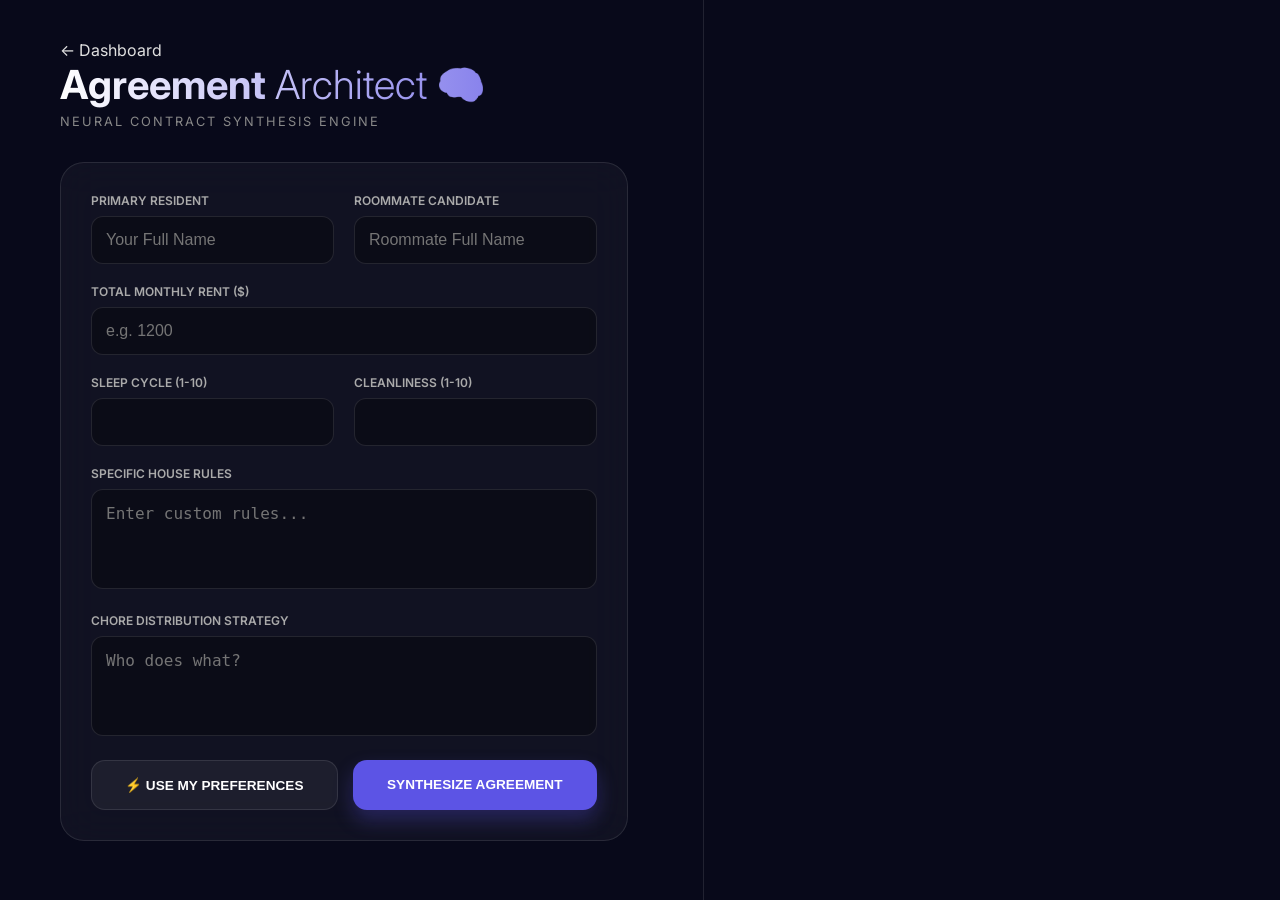
<file: frontend/public/agreement.html>
<!DOCTYPE html>
<html lang="en">
<head>
    <meta charset="UTF-8">
    <meta name="viewport" content="width=device-width, initial-scale=1.0">
    <title>Agreement Architect | StayMatch</title>
    <link rel="stylesheet" href="agreement.css">
</head>
<body>

    <div class="left-pane">
        <header class="header-section">
            <div class="back-link" onclick="window.location.href='dashboard.html'">← Dashboard</div>
            <h1>Agreement <span>Architect</span> 🧠</h1>
            <p class="subtitle">Neural Contract Synthesis Engine</p>
        </header>

        <div class="scroll-content">
            <div class="transparent-block">
                <div class="form-grid">
                    <div class="input-group">
                        <label>Primary Resident</label>
                        <input id="name1" placeholder="Your Full Name">
                    </div>
                    <div class="input-group">
                        <label>Roommate Candidate</label>
                        <input id="name2" placeholder="Roommate Full Name">
                    </div>
                    <div class="input-group full-width">
                        <label>Total Monthly Rent ($)</label>
                        <input id="rent" type="number" placeholder="e.g. 1200">
                    </div>

                    <div class="input-group">
                        <label>Sleep Cycle (1-10)</label>
                        <input id="sleep" type="number" min="1" max="10">
                    </div>
                    <div class="input-group">
                        <label>Cleanliness (1-10)</label>
                        <input id="clean" type="number" min="1" max="10">
                    </div>
                    
                    <div class="input-group full-width">
                        <label>Specific House Rules</label>
                        <textarea id="rules" placeholder="Enter custom rules..."></textarea>
                    </div>
                    <div class="input-group full-width">
                        <label>Chore Distribution Strategy</label>
                        <textarea id="chores" placeholder="Who does what?"></textarea>
                    </div>
                </div>

                <div class="action-buttons">
                    <button onclick="prefillData()" class="secondary-btn">⚡ Use My Preferences</button>
                    <button class="generate-btn" onclick="generateAgreement()">Synthesize Agreement</button>
                </div>
            </div>

            <div class="card glass-panel">
            <h3>AGREEMENT STRENGTH</h3>
            <div id="strengthText" style="margin-bottom: 10px; font-weight: 600;">Waiting for synthesis...</div>
            
            <div style="background: rgba(255,255,255,0.1); height: 8px; border-radius: 4px; overflow: hidden;">
                <div id="strengthFill" style="width: 0%; height: 100%; transition: 1s ease-in-out; background: #6366f1;"></div>
            </div>

            <button id="fixBtn" onclick="fixAgreementIssues()" style="display: none; margin-top: 15px;" class="small-btn">
                ✨ Auto-Fix Conflicts
            </button>
        </div>

            <div class="output-section">
                <div class="terminal-header">
                    <span class="dot red"></span><span class="dot yellow"></span><span class="dot green"></span>
                    <span class="terminal-title">Generated_Agreement.log</span>
                </div>
                <pre id="output">> Ready for neural data injection...</pre>
            </div>

            <div class="input-group">
            <label>Noise Tolerance (1-10)</label>
            <input id="noise" type="number" min="1" max="10" placeholder="5">
        </div>

            <button onclick="downloadAgreement()" class="download-btn">
                <span>📥</span> Download Signed PDF (.txt)
            </button>
            
            <div style="height: 60px;"></div> </div>
    </div>

    <div class="right-pane"></div>

    <script src="agreement.js"></script>
</body>
</html>
</file>
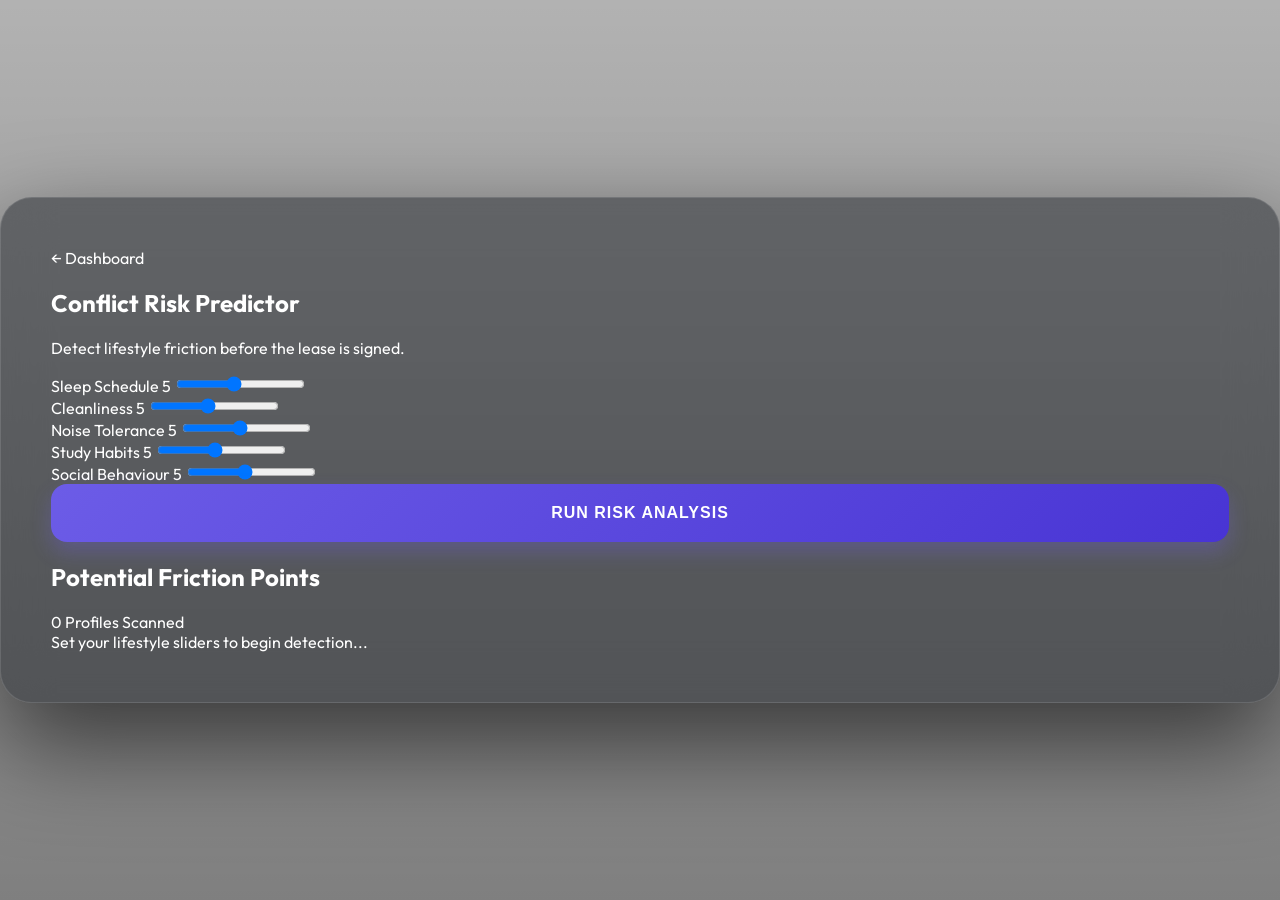
<file: frontend/public/conflict.html>
<!DOCTYPE html>
<html lang="en">
<head>
    <meta charset="UTF-8">
    <title>StayMatch | Conflict Risk Predictor</title>
    <link rel="stylesheet" href="conflict.css">
    <link href="https://fonts.googleapis.com/css2?family=Outfit:wght@300;600&display=swap" rel="stylesheet">
</head>
<body>
    <main class="glass-shell">
        
        <aside class="control-island">
            <header class="matching-header">
                <div class="back-link" onclick="window.location.href='dashboard.html'">← Dashboard</div>
                <h1>Conflict Risk <span>Predictor</span></h1>
                <p>Detect lifestyle friction before the lease is signed.</p>
            </header>

            <div class="input-card">
                <div class="trait">
                    <label>Sleep Schedule <span id="val-sleep">5</span></label>
                    <input type="range" id="sleep" min="1" max="10" value="5" oninput="updateVal('sleep')">
                </div>
                <div class="trait">
                    <label>Cleanliness <span id="val-clean">5</span></label>
                    <input type="range" id="clean" min="1" max="10" value="5" oninput="updateVal('clean')">
                </div>
                <div class="trait">
                    <label>Noise Tolerance <span id="val-noise">5</span></label>
                    <input type="range" id="noise" min="1" max="10" value="5" oninput="updateVal('noise')">
                </div>
                <div class="trait">
                    <label>Study Habits <span id="val-study">5</span></label>
                    <input type="range" id="study" min="1" max="10" value="5" oninput="updateVal('study')">
                </div>
                <div class="trait">
                    <label>Social Behaviour <span id="val-social">5</span></label>
                    <input type="range" id="social" min="1" max="10" value="5" oninput="updateVal('social')">
                </div>
            </div>
            
            <button class="sync-btn" onclick="predictConflict()">Run Risk Analysis</button>
        </aside>

        <section class="results-island">
            <div class="analysis-header">
                <h2>Potential Friction Points</h2>
                <span id="risk-count" class="counter">0 Profiles Scanned</span>
            </div>
            
            <div id="conflict-results" class="results-container">
                <div class="placeholder-msg">Set your lifestyle sliders to begin detection...</div>
            </div>
        </section>
    </main>

    <script src="conflict.js" defer></script>
</body>
</html>
</file>
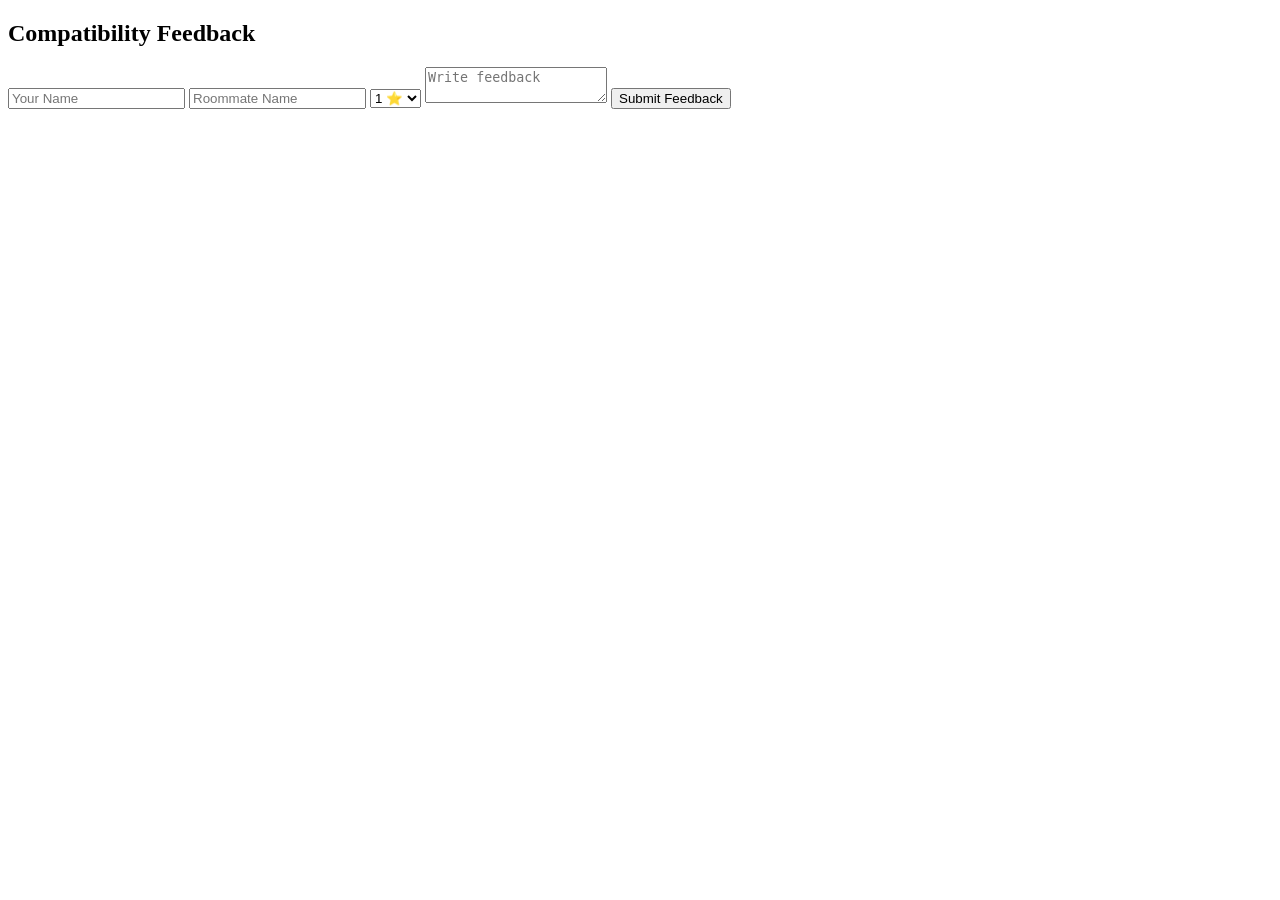
<file: frontend/public/feedback.html>
<!DOCTYPE html>
<html>
<head>
<title>Compatibility Feedback</title>
</head>

<body>

<h2>Compatibility Feedback</h2>

<input id="user" placeholder="Your Name">

<input id="roommate" placeholder="Roommate Name">

<select id="rating">
<option value="1">1 ⭐</option>
<option value="2">2 ⭐</option>
<option value="3">3 ⭐</option>
<option value="4">4 ⭐</option>
<option value="5">5 ⭐</option>
</select>

<textarea id="comment" placeholder="Write feedback"></textarea>

<button onclick="submitFeedback()">Submit Feedback</button>

<script>

async function submitFeedback(){

const data = {
user:document.getElementById("user").value,
roommate:document.getElementById("roommate").value,
rating:document.getElementById("rating").value,
comment:document.getElementById("comment").value
};

await fetch("/api/feedback",{
method:"POST",
headers:{
"Content-Type":"application/json"
},
body:JSON.stringify(data)
});

alert("Feedback submitted!");

}

</script>

</body>
</html>
</file>
<file: frontend/public/agreement.css>
@import url('https://fonts.googleapis.com/css2?family=Inter:wght@300;400;600&family=Fira+Code&display=swap');

:root {
    --primary: #5c54e5;
    --accent: #00f2fe;
    --bg-left: #08091a; 
    --glass: rgba(255, 255, 255, 0.04); 
    --border: rgba(255, 255, 255, 0.1);
}

body {
    margin: 0;
    padding: 0;
    height: 100vh;
    width: 100vw;
    display: flex;
    overflow: hidden; /* Lock main body */
    background: var(--bg-left);
    font-family: 'Inter', sans-serif;
    color: #e0e0e0;
}

/* --- LEFT SIDE: THE ENGINE --- */
.left-pane {
    width: 55%;
    height: 100vh;
    padding: 40px 60px;
    display: flex;
    flex-direction: column;
    box-sizing: border-box;
    border-right: 1px solid var(--border);
    z-index: 10;
}

.scroll-content {
    flex: 1;
    overflow-y: auto; /* Independent scroll */
    padding-right: 15px;
    margin-top: 20px;
}

/* Custom Scrollbar */
.scroll-content::-webkit-scrollbar { width: 5px; }
.scroll-content::-webkit-scrollbar-thumb { background: var(--border); border-radius: 10px; }

/* --- RIGHT SIDE: THE IMAGE --- */
.right-pane {
    width: 45%;
    height: 100vh;
    background: url('https://us.images.westend61.de/0001064804pw/young-college-student-roommates-studying-and-hanging-out-in-sunny-apartment-living-room-HOXF04048.jpg') no-repeat center center;
    background-size: cover;
    position: relative;
}

/* Smooth Dark Fade */
.right-pane::before {
    content: '';
    position: absolute;
    top: 0; left: 0; width: 100%; height: 100%;
    background: linear-gradient(to right, var(--bg-left) 0%, transparent 100%);
}

/* --- UI COMPONENTS --- */
.transparent-block {
    background: var(--glass);
    backdrop-filter: blur(20px);
    border: 1px solid var(--border);
    border-radius: 24px;
    padding: 30px;
    margin-bottom: 25px;
}

h1 {
    font-size: 2.5rem;
    margin: 0;
    background: linear-gradient(to right, #fff, var(--primary));
    -webkit-background-clip: text;
    -webkit-text-fill-color: transparent;
}

h1 span { font-weight: 300; }

.subtitle {
    color: #888;
    font-size: 0.8rem;
    text-transform: uppercase;
    letter-spacing: 2px;
    margin-top: 5px;
}

.form-grid { display: grid; grid-template-columns: 1fr 1fr; gap: 20px; }
.full-width { grid-column: span 2; }

label { font-size: 0.75rem; color: #aaa; text-transform: uppercase; font-weight: 600; margin-bottom: 8px; display: block; }

input, textarea {
    background: rgba(0, 0, 0, 0.3);
    border: 1px solid var(--border);
    border-radius: 12px;
    padding: 14px;
    color: white;
    font-size: 1rem;
    width: 100%;
    box-sizing: border-box;
    transition: 0.3s;
}

textarea { height: 100px; resize: none; }

.action-buttons { display: flex; gap: 15px; margin-top: 20px; }

button {
    flex: 1;
    padding: 16px;
    border-radius: 14px;
    font-weight: bold;
    cursor: pointer;
    transition: 0.3s;
    border: none;
    text-transform: uppercase;
    font-size: 0.85rem;
}

.generate-btn { background: var(--primary); color: white; box-shadow: 0 10px 20px rgba(92, 84, 229, 0.3); }
.secondary-btn { background: rgba(255, 255, 255, 0.05); color: white; border: 1px solid var(--border); }

.generate-btn:hover { transform: translateY(-3px); box-shadow: 0 15px 30px rgba(92, 84, 229, 0.5); }

/* --- TERMINAL & DOWNLOAD --- */
.output-section {
    background: #050505;
    border-radius: 16px;
    border: 1px solid #333;
    overflow: hidden;
    margin-bottom: 25px;
}

.terminal-header { background: #1a1a1a; padding: 12px; display: flex; align-items: center; gap: 8px; }
.dot { width: 10px; height: 10px; border-radius: 50%; }
.red { background: #ff5f56; } .yellow { background: #ffbd2e; } .green { background: #27c93f; }

pre {
    padding: 20px;
    color: var(--accent);
    font-family: 'Fira Code', monospace;
    font-size: 0.95rem; /* Increased size */
    height: 280px;
    overflow-y: auto;
    white-space: pre-wrap;
    line-height: 1.6;
}

.download-btn {
    width: 100%;
    background: transparent;
    border: 1px solid var(--accent);
    color: var(--accent);
    padding: 20px;
    border-radius: 14px;
    font-size: 1.1rem; /* Superb large font */
    font-weight: 600;
    transition: all 0.4s ease;
}

.download-btn:hover { 
    background: rgba(0, 242, 254, 0.1); 
    border-color: #fff;
    color: #fff;
    transform: translateY(-2px); 
}
</file>
<file: frontend/public/conflict.css>
@import url('https://fonts.googleapis.com/css2?family=Outfit:wght@300;400;600&display=swap');

:root {
    /* Colors sampled from the warm, modern background */
    --primary: #6c5ce7;
    --accent: #a29bfe;
    --high: #ff4757;
    --med: #ffa502;
    --low: #2ed573;
    /* Ultra-clear frosted glass */
    --glass: rgba(15, 18, 25, 0.45);
    --border: rgba(255, 255, 255, 0.12);
}

body {
    margin: 0;
    font-family: 'Outfit', sans-serif;
    color: white;
    min-height: 100vh;
    /* Clean transition overlay for text readability */
    background: linear-gradient(rgba(0,0,0,0.3), rgba(0,0,0,0.5)), 
                url('https://th.bing.com/th/id/R.621245d049cf112034171aa246b5fe61?rik=uDAol3cZSQ5rQQ&riu=http%3a%2f%2fpassionresources.com%2fcdn%2fshop%2fcollections%2fStudy_Guide_Tile_f40d7a5b-2150-4ec2-8b3f-d20a5f45aafc.jpg%3fv%3d1742347667&ehk=Loij06G4u0Y51eoz4rYGYrMXLqK4IBWXQUAWhF5rD2A%3d&risl=&pid=ImgRaw&r=0') no-repeat center center fixed;
    background-size: cover;
    display: flex;
    justify-content: center;
    align-items: center;
}

.glass-shell {
    width: 92%;
    max-width: 1250px;
    background: var(--glass);
    backdrop-filter: blur(25px) saturate(180%);
    -webkit-backdrop-filter: blur(25px);
    border: 1px solid var(--border);
    border-radius: 32px;
    padding: 50px;
    box-shadow: 0 40px 100px rgba(0,0,0,0.6);
}

.main-layout { 
    display: grid; 
    grid-template-columns: 360px 1fr; 
    gap: 60px; 
}

/* Pro-Level Risk Cards */
.risk-card {
    background: rgba(255, 255, 255, 0.04);
    backdrop-filter: blur(10px);
    border-radius: 20px; 
    padding: 25px;
    margin-bottom: 20px; 
    border: 1px solid var(--border);
    border-left: 8px solid transparent;
    transition: all 0.4s cubic-bezier(0.175, 0.885, 0.32, 1.275);
}

.risk-card:hover { 
    transform: translateX(12px) scale(1.02); 
    background: rgba(255, 255, 255, 0.08);
    box-shadow: 0 15px 30px rgba(0,0,0,0.3);
}

.high-risk { border-left-color: var(--high); background: rgba(255, 71, 87, 0.03); }
.med-risk { border-left-color: var(--med); background: rgba(255, 165, 2, 0.03); }
.low-risk { border-left-color: var(--low); background: rgba(46, 213, 115, 0.03); }

/* Neural Tag Design */
.risk-tag {
    display: inline-block;
    padding: 6px 14px;
    border-radius: 10px;
    font-size: 12px;
    margin: 8px 8px 0 0;
    font-weight: 600;
    text-transform: uppercase;
    letter-spacing: 0.5px;
}

.high-risk .risk-tag { color: var(--high); background: rgba(255, 71, 87, 0.15); border: 1px solid rgba(255, 71, 87, 0.3); }
.med-risk .risk-tag { color: var(--med); background: rgba(255, 165, 2, 0.15); border: 1px solid rgba(255, 165, 2, 0.3); }
.low-risk .risk-tag { color: var(--low); background: rgba(46, 213, 115, 0.15); border: 1px solid rgba(46, 213, 115, 0.3); }

/* The Action Button */
.sync-btn {
    width: 100%; 
    padding: 20px; 
    border-radius: 16px;
    background: linear-gradient(135deg, var(--primary), #4834d4);
    color: white; 
    border: none; 
    font-weight: 600; 
    font-size: 1rem;
    cursor: pointer;
    transition: 0.3s;
    box-shadow: 0 10px 20px rgba(108, 92, 231, 0.3);
    text-transform: uppercase;
    letter-spacing: 1px;
}

.sync-btn:hover {
    transform: translateY(-4px);
    box-shadow: 0 15px 30px rgba(108, 92, 231, 0.5);
    filter: brightness(1.1);
}

/* Animated Scrollbar for Results */
.results-container::-webkit-scrollbar { width: 6px; }
.results-container::-webkit-scrollbar-track { background: transparent; }
.results-container::-webkit-scrollbar-thumb { 
    background: var(--border); 
    border-radius: 10px; 
}
</file>
